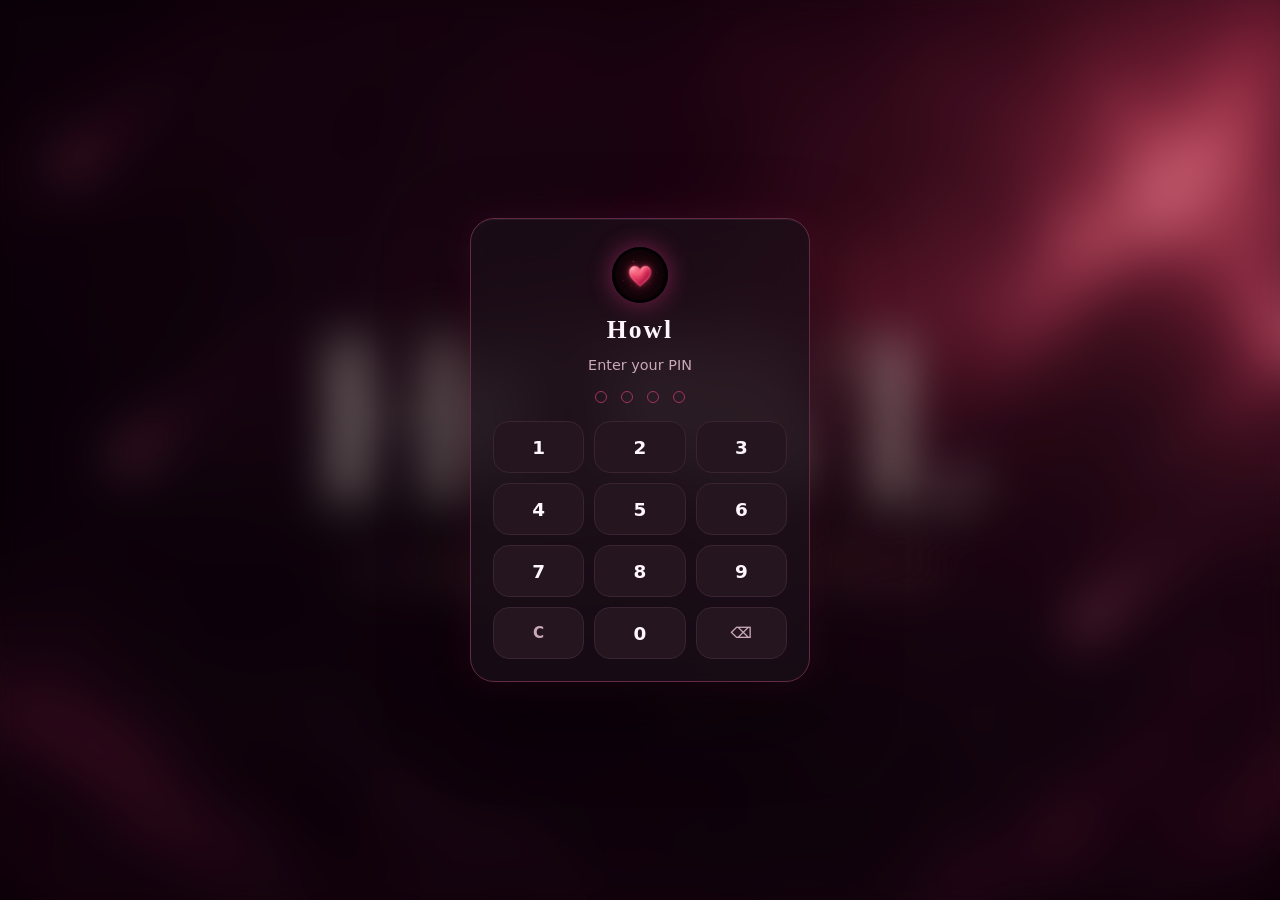
<file: index.html>
<!DOCTYPE html>
<html lang="en" data-theme="night">
<head>
  <meta charset="UTF-8" />
  <meta name="viewport" content="width=device-width, initial-scale=1, viewport-fit=cover" />
  <meta name="theme-color" content="#120910" />
  <meta name="apple-mobile-web-app-capable" content="yes" />
  <meta name="apple-mobile-web-app-title" content="Howl" />
  <meta name="apple-mobile-web-app-status-bar-style" content="black-translucent" />
  <meta name="description" content="Howl — a companion who lives on this device. Night sky, a private chat, no account." />
  <title>Howl</title>
  <link rel="canonical" href="https://r2dapps.github.io/howl/" />
  <meta property="og:type" content="website" />
  <meta property="og:site_name" content="Howl" />
  <meta property="og:locale" content="en_US" />
  <meta property="og:title" content="Howl" />
  <meta property="og:description" content="A companion who lives on this device. Night sky, a private chat, no account." />
  <meta property="og:url" content="https://r2dapps.github.io/howl/" />
  <meta property="og:image" content="https://r2dapps.github.io/howl/docs/assets/howl-og.jpg" />
  <meta property="og:image:secure_url" content="https://r2dapps.github.io/howl/docs/assets/howl-og.jpg" />
  <meta property="og:image:type" content="image/jpeg" />
  <meta property="og:image:width" content="1200" />
  <meta property="og:image:height" content="630" />
  <meta property="og:image:alt" content="Howl — a companion on this device, night sky with a rose heart" />
  <meta name="twitter:card" content="summary_large_image" />
  <meta name="twitter:title" content="Howl" />
  <meta name="twitter:description" content="A companion who lives on this device. Night sky, a private chat, no account." />
  <meta name="twitter:image" content="https://r2dapps.github.io/howl/docs/assets/howl-og.jpg" />
  <meta name="twitter:image:alt" content="Howl — a companion on this device" />
  <link rel="image_src" href="https://r2dapps.github.io/howl/docs/assets/howl-og.jpg" />
  <link rel="preload" href="./docs/assets/howl-banner.png" as="image" />
  <link rel="preload" href="./docs/assets/howl-mark_Logo.png" as="image" />
  <link rel="manifest" href="./manifest.webmanifest" />
  <link rel="icon" type="image/png" sizes="192x192" href="./icons/icon-192.png" />
  <link rel="apple-touch-icon" href="./icons/apple-touch.png" />
  <link rel="stylesheet" href="./css/app.css?v=19" />
  <script src="./coi-serviceworker.js"></script>
</head>
<body>
  <canvas id="sky" class="sky" aria-hidden="true"></canvas>
  <div id="splash" class="splash">
    <img class="splash-sky" src="./docs/assets/howl-banner.png" alt="" />
  </div>
  <div id="lock-screen" class="lock" hidden>
    <img class="lock-sky" src="./docs/assets/howl-banner.png" alt="" />
    <div class="lock-card">
      <img class="lock-mark" src="./docs/assets/howl-mark_Logo.png" alt="" />
      <h1>Howl</h1>
      <p class="lock-lede">Enter your PIN</p>
      <div class="pin-dots" id="lock-dots" aria-hidden="true">
        <i></i><i></i><i></i><i></i>
      </div>
      <p id="lock-note" class="lock-note" hidden>Wrong PIN. Try again.</p>
      <div class="pin-pad" id="lock-pad">
        <button type="button" data-k="1">1</button>
        <button type="button" data-k="2">2</button>
        <button type="button" data-k="3">3</button>
        <button type="button" data-k="4">4</button>
        <button type="button" data-k="5">5</button>
        <button type="button" data-k="6">6</button>
        <button type="button" data-k="7">7</button>
        <button type="button" data-k="8">8</button>
        <button type="button" data-k="9">9</button>
        <button type="button" data-k="clear" class="ghost">C</button>
        <button type="button" data-k="0">0</button>
        <button type="button" data-k="del" class="ghost" aria-label="Delete">⌫</button>
      </div>
    </div>
  </div>
  <noscript><style>.splash,.lock{display:none}</style></noscript>
  <svg xmlns="http://www.w3.org/2000/svg" style="display:none">
    <symbol id="i-heart" viewBox="0 0 24 24"><path fill="currentColor" d="M12 21s-6.7-4.35-9.33-8.2C.7 9.7 1.4 6 4.4 4.7 6.2 3.9 8.3 4.5 12 8c3.7-3.5 5.8-4.1 7.6-3.3 3 1.3 3.7 5 1.73 8.1C18.7 16.65 12 21 12 21z"/></symbol>
    <symbol id="i-moon" viewBox="0 0 24 24"><path fill="currentColor" d="M21 14.5A9 9 0 1 1 9.5 3a7 7 0 1 0 11.5 11.5z"/></symbol>
    <symbol id="i-star" viewBox="0 0 24 24"><path fill="currentColor" d="M12 2.6 14.7 9H21l-5.2 3.8L17.6 19 12 15.4 6.4 19l1.8-6.2L3 9h6.3z"/></symbol>
    <symbol id="i-spark" viewBox="0 0 24 24"><path fill="currentColor" d="M12 2l1.5 6.3L20 10l-6.5 1.7L12 18l-1.5-6.3L4 10l6.5-1.7z"/></symbol>
    <symbol id="i-flower" viewBox="0 0 24 24"><path fill="currentColor" d="M12 10a2 2 0 1 0 .01 0zM12 4c1.5 2 1.5 4 0 6-1.5-2-1.5-4 0-6zm6 2c0 2.4-1.6 4-4 4 2-1.5 4-1.5 4-4zM6 6c0 2.5 1.6 4 4 4-2-1.5-4-1.5-4-4zm8 8c2.4 0 4 1.6 4 4-2.5 0-4-1.6-4-4zm-4 0c-2.4 0-4 1.6-4 4 2.5 0 4-1.6 4-4z"/></symbol>
    <symbol id="i-flame" viewBox="0 0 24 24"><path fill="currentColor" d="M12 2s4 4 4 8a4 4 0 0 1-8 0c0-2 1.2-4.2 2.4-5.6C9 7 10 9 12 9c0-2.5 0-5 0-7z"/></symbol>
    <symbol id="i-music" viewBox="0 0 24 24"><path fill="currentColor" d="M9 18V6l10-2v12h-2a3 3 0 1 0 0 2V8l-6 1v9H9a3 3 0 1 0 0 2z"/></symbol>
    <symbol id="i-cloud" viewBox="0 0 24 24"><path fill="currentColor" d="M7 19a5 5 0 0 1-.4-10 7 7 0 0 1 13.6 2A4.5 4.5 0 0 1 19 19H7z"/></symbol>
    <symbol id="i-leaf" viewBox="0 0 24 24"><path fill="currentColor" d="M5 19c8-1 14-8 14-16-8 0-15 6-16 14 3-2 6-3 8-3-3 2-5 4-6 5z"/></symbol>
    <symbol id="i-sun" viewBox="0 0 24 24"><path fill="currentColor" d="M11 1h2v4h-2zM11 19h2v4h-2zM1 11h4v2H1zm18 0h4v2h-4zM4.2 3.8 7 6.6 5.6 8 2.8 5.2zm12.2 12.2 2.8 2.8-1.4 1.4-2.8-2.8zM18.2 3.8 21.2 6.8 19.8 8.2 16.8 5.2zM5.6 16.2 8.4 19 7 20.4 4.2 17.6zM12 8a4 4 0 1 1 0 8 4 4 0 0 1 0-8z"/></symbol>
    <symbol id="i-book" viewBox="0 0 24 24"><path fill="currentColor" d="M5 3h11a3 3 0 0 1 3 3v14H8a3 3 0 0 0-3 3V3zm2 2v13.2A4.8 4.8 0 0 1 8 18h9V6a1 1 0 0 0-1-1H7z"/></symbol>
    <symbol id="i-crown" viewBox="0 0 24 24"><path fill="currentColor" d="M3 18h18l-1.5-9L15 13 12 6 9 13 4.5 9z"/></symbol>
    <symbol id="i-chat" viewBox="0 0 24 24"><path fill="currentColor" d="M4 4h16a2 2 0 0 1 2 2v9a2 2 0 0 1-2 2H9l-5 4V6a2 2 0 0 1 2-2z"/></symbol>
    <symbol id="i-user" viewBox="0 0 24 24"><path fill="currentColor" d="M12 12a4.5 4.5 0 1 0-4.5-4.5A4.5 4.5 0 0 0 12 12zm0 2c-4.4 0-8 2.2-8 5v2h16v-2c0-2.8-3.6-5-8-5z"/></symbol>
    <symbol id="i-plus" viewBox="0 0 24 24"><path fill="currentColor" d="M11 5h2v6h6v2h-6v6h-2v-6H5v-2h6z"/></symbol>
    <symbol id="i-clock" viewBox="0 0 24 24"><path fill="currentColor" d="M12 2a10 10 0 1 0 .01 20.01A10 10 0 0 0 12 2zm1 10.6 3.2 1.9-.8 1.4L11 13V7h2z"/></symbol>
    <symbol id="i-send" viewBox="0 0 24 24"><path fill="currentColor" d="M3.4 20.6 21 12 3.4 3.4 3 10l11 2-11 2z"/></symbol>
  </svg>

  <div class="app">
    <nav class="rail" aria-label="App">
      <button class="brand-mark" type="button" data-live data-open="profile-sheet" title="Howl" aria-label="Profile">
        <img src="./docs/assets/howl-mark_Logo.png" alt="" />
      </button>
      <button class="ico on" type="button" data-open="history-sheet" title="Chats" aria-label="Chats"><svg><use href="#i-chat"/></svg></button>
      <button class="ico" type="button" id="new-chat" title="New" aria-label="New"><svg><use href="#i-plus"/></svg></button>
      <div class="rail-spacer"></div>
      <button class="ico" type="button" data-open="profile-sheet" title="You" aria-label="Profile"><svg><use href="#i-user"/></svg></button>
    </nav>

    <main class="stage">
      <header class="top">
        <div class="who">
          <div class="avatar" id="header-av" data-live>
            <svg class="av-ico"><use href="#i-heart"></use></svg>
          </div>
          <div class="who-text">
            <h1 id="char-name">Nami</h1>
            <p id="char-status" class="presence">offline</p>
          </div>
        </div>
        <div class="top-actions">
          <button class="ico" type="button" data-open="history-sheet" aria-label="Chats">
            <svg><use href="#i-clock"></use></svg>
          </button>
          <button class="ico" type="button" data-open="profile-sheet" aria-label="Profile">
            <svg><use href="#i-user"/></svg>
          </button>
        </div>
      </header>

      <div class="chat">
        <div id="thread" class="thread"></div>
        <div id="typing" class="typing hidden" aria-live="polite">
          <span class="dots"><span></span><span></span><span></span></span>
        </div>
      </div>

      <div class="composer-wrap">
        <div id="preview" class="preview hidden">
          <div class="label">How it will look</div>
          <div class="md"></div>
        </div>
        <div class="composer">
          <textarea id="input" rows="1" placeholder="Message Nami"></textarea>
          <button class="send" type="button" id="send" aria-label="Send">
            <svg><use href="#i-send"/></svg>
          </button>
        </div>
      </div>

      <nav class="dock" aria-label="Phone">
        <button class="ico on" type="button" data-open="history-sheet" aria-label="Chats"><svg><use href="#i-chat"/></svg></button>
        <button class="ico" type="button" id="dock-new" aria-label="New"><svg><use href="#i-plus"/></svg></button>
        <button class="ico" type="button" data-open="profile-sheet" aria-label="Profile"><svg><use href="#i-user"/></svg></button>
      </nav>
    </main>
  </div>

  <div class="start" id="start-card">
    <div class="start-card">
      <div class="avatar lg" id="start-av" data-live>
        <svg class="av-ico"><use href="#i-heart"></use></svg>
      </div>
      <h1>Howl</h1>
      <p>A companion on this phone. Chrome or Edge. First start can take a minute.</p>
      <div class="field"><label>You</label><input id="start-user" maxlength="80" placeholder="Your name" /></div>
      <div class="field">
        <label>Who</label>
        <div class="persona-pick"></div>
      </div>
      <div class="field"><label>Name</label><input id="start-name" maxlength="80" placeholder="Nami" /></div>
      <div class="field">
        <label>Icon</label>
        <div class="icon-pick" data-grid="start"></div>
      </div>
      <div class="agree">
        <p class="agree-title">18+ and license</p>
        <div class="agree-box">
          <p>Howl is a fictional companion that runs on this device. Chat stays in this browser. The person who shared this app does not read your messages and is not responsible for what you say or do here.</p>
          <p>You must be 18 or older. Do not involve anyone under 18. Romance between adults is allowed. Explicit sexual services, non-consent, coercion, and exploitation are not.</p>
          <p>This is not a real person, not therapy, and not a crisis service. You use it at your own risk.</p>
          <p>The companion uses Llama 3.2. By continuing you accept <a href="https://www.llama.com/llama3_2/license/" target="_blank" rel="noopener">Meta’s Llama 3.2 Community License</a> and <a href="https://www.llama.com/llama3_2/use-policy/" target="_blank" rel="noopener">Acceptable Use Policy</a>.</p>
        </div>
        <button type="button" class="toggle" id="agree-age" role="switch" aria-checked="false">
          <span class="toggle-track" aria-hidden="true"><span class="toggle-knob"></span></span>
          <span>I confirm I am 18 or older.</span>
        </button>
        <button type="button" class="toggle" id="agree-license" role="switch" aria-checked="false">
          <span class="toggle-track" aria-hidden="true"><span class="toggle-knob"></span></span>
          <span>I accept the terms and the Llama 3.2 license. I am responsible for how I use this.</span>
        </button>
        <div id="agree-note" class="note">Turn both on to start.</div>
      </div>
      <div class="bar"><i id="start-bar"></i></div>
      <span class="pct" id="start-pct"></span>
      <button class="btn rose" type="button" id="start-go" disabled>Begin</button>
    </div>
  </div>

  <div class="sheet" id="history-sheet">
    <div class="card">
      <h2>Chats</h2>
      <p class="lede">Open an old chat or start another. New no longer erases the last one.</p>
      <div id="chat-history" class="hist-list"></div>
      <div class="row">
        <button class="btn ghost" type="button" data-close="history-sheet">Close</button>
        <button class="btn rose" type="button" id="hist-new">New chat</button>
      </div>
    </div>
  </div>

  <div class="sheet" id="profile-sheet">
    <div class="card profile">
      <div class="profile-hero" aria-hidden="true">
        <img src="./docs/assets/howl-mark_Logo.png" alt="" />
      </div>
      <div class="profile-body">
      <h2>Profile</h2>

      <div class="pwa-banner" id="pwa-banner">
        <div class="pwa-copy">
          <b>Keep them on this phone</b>
          <span id="pwa-status">Add Howl to your home screen. The app updates itself. After the first wake, they work offline.</span>
        </div>
        <button class="btn rose" type="button" id="pwa-install">Add to phone</button>
      </div>

      <details open>
        <summary>You</summary>
        <div class="field"><label>Name</label><input id="user-name" maxlength="80" /></div>
        <div class="field"><label>Nickname</label><input id="user-nick" maxlength="80" placeholder="Optional" /></div>
        <div class="field">
          <label>Your gender</label>
          <select id="user-gender"></select>
        </div>
        <div class="field" id="user-gender-custom-wrap" hidden>
          <label>Custom gender</label>
          <input id="user-gender-custom" maxlength="40" placeholder="Short label" />
        </div>
        <div class="field">
          <label>Pronouns</label>
          <input id="user-pronouns" maxlength="40" placeholder="e.g. she/her" />
        </div>
      </details>

      <details>
        <summary>Companion</summary>
        <div class="persona-pick"></div>
        <div class="field"><label>Name</label><input id="edit-name" maxlength="80" /></div>
        <div class="field">
          <label>They are</label>
          <select id="edit-relation"></select>
        </div>
        <div class="field">
          <label>Their gender</label>
          <select id="edit-gender"></select>
        </div>
        <div class="field" id="edit-gender-custom-wrap" hidden>
          <label>Custom gender</label>
          <input id="edit-gender-custom" maxlength="40" placeholder="Short label" />
        </div>
        <div class="field">
          <label>Their pronouns</label>
          <input id="edit-pronouns" maxlength="40" placeholder="e.g. she/her" />
        </div>
        <div class="field">
          <label>Icon</label>
          <div class="icon-pick" data-grid="profile"></div>
        </div>
        <div class="field"><label>How they talk</label><textarea id="edit-system"></textarea></div>
        <div class="field"><label>First words (optional)</label><textarea id="edit-greeting" placeholder="Leave empty — they speak first"></textarea></div>
        <button class="btn rose" type="button" id="save-companion">Save</button>
      </details>

      <details>
        <summary>Look</summary>
        <div id="theme-pick" class="theme-pick"></div>
      </details>

      <details id="card-pin">
        <summary>PIN lock</summary>
        <p class="lede">A 4-digit lock for this phone. Default is 0000. This stays in the browser — it is not a password for the internet.</p>
        <div class="field"><label>Current PIN</label><input id="pin-current" inputmode="numeric" maxlength="4" autocomplete="off" placeholder="0000" /></div>
        <div class="field"><label>New PIN</label><input id="pin-new" inputmode="numeric" maxlength="4" autocomplete="off" placeholder="4 digits" /></div>
        <div class="field"><label>Confirm new PIN</label><input id="pin-confirm" inputmode="numeric" maxlength="4" autocomplete="off" placeholder="4 digits" /></div>
        <div id="pin-note" class="note"></div>
        <button class="btn rose" type="button" id="pin-save">Save PIN</button>
      </details>

      <details id="card-wake">
        <summary>On this device</summary>
        <div class="wake">
          <img class="howl-spin" id="wake-heart" src="./docs/assets/howl-mark_Logo.png" alt="" />
          <p id="wake-status" class="lede"></p>
          <p class="lede">One small companion runs on this phone. First start can take a minute. Keep this tab open. Refreshing unloads them; they wake again from cache.</p>
          <div class="bar"><i id="wake-bar"></i></div>
          <span class="pct" id="wake-pct"></span>
          <div id="gpu-note" class="note"></div>
          <button class="btn rose" type="button" id="wake-btn">Start</button>
        </div>
      </details>

      <details>
        <summary>How to use</summary>
        <div class="manual">
          <h3>Start</h3>
          <p>Open this page in Chrome or Edge. On iPhone, a newer Safari can work. Do not open the file from Downloads — use the link or the starter on a computer.</p>
          <p>Pick who they are, type your name, tap Begin. The first start can take a minute. Stay on this page. After that, this phone remembers them.</p>
          <h3>Chat</h3>
          <p>Talk like you would text someone. Short is fine. They answer as your girlfriend, boyfriend, wife, husband, or friend — whoever you picked.</p>
          <p>The heart glows when they are online. Refreshing the page puts them to sleep — the browser drops WebGPU. Howl will wake them again automatically. Keep the tab open if you want them to stay online. The chat icon opens past chats. New starts a fresh one without erasing the last.</p>
          <h3>Home screen</h3>
          <p>Profile → Keep them on this phone. Chrome or Edge can add Howl like an app. It updates itself. After the first wake, they work offline. You do not uninstall to get a new version.</p>
          <h3>Change them</h3>
          <p>Profile → Companion. Tap a card, or edit the name and how they talk, then Save.</p>
        </div>
      </details>

      <details>
        <summary>Limits</summary>
        <div class="manual">
          <p>This is a small on-phone companion. It is not a genius, not a search engine, and not a therapist.</p>
          <ul>
            <li>It can forget older parts of a long chat.</li>
            <li>It can mix up details or repeat itself.</li>
            <li>It needs WebGPU. Old phones and some browsers will not run it.</li>
            <li>Refresh or closing the tab unloads the model. Chats stay; they just need a few seconds to wake again.</li>
            <li>First load uses storage on this device. A weak phone may get warm or slow.</li>
            <li>No pictures. No voice. No cloud account. If you clear site data, they are gone.</li>
            <li>Your name, gender, pronouns, and chats stay in this browser. They are never sent to a server.</li>
          </ul>
        </div>
      </details>

      <details>
        <summary>Terms</summary>
        <div class="manual">
          <p>By using Howl you agree to this. You must accept it on first start (18+ and Llama 3.2 license). The person who shared this app is not responsible for your use.</p>
          <ul>
            <li>You are 18 or older. Do not involve anyone under 18, in story or in real life.</li>
            <li>This is a fictional companion for private chat. Romance and affection between adults is allowed. Explicit sexual services, non-consent, coercion, and exploitation are not.</li>
            <li>This is not a real person, not medical or legal advice, and not a crisis service. If you need help, talk to a real person or local support.</li>
            <li>Chat stays on this device. We do not run a server that reads your messages.</li>
            <li>The companion uses Llama 3.2 under Meta’s Llama 3.2 Community License and Acceptable Use Policy.</li>
            <li>You are responsible for how you use this on your phone. If you share the link, share these terms too.</li>
          </ul>
          <p>Erase this device removes chats, names, and looks from this browser only.</p>
        </div>
        <div class="row left">
          <button class="btn ghost" type="button" id="wipe-all">Erase this device</button>
        </div>
      </details>

      <div class="row">
        <button class="btn ghost" type="button" data-close="profile-sheet">Close</button>
      </div>
      </div>
    </div>
  </div>

  <script>
    // Private testing: host weights separately from this page, then set:
    // window.LIORA_MODEL_BASE = "https://your-host.example/models/";
  </script>
  <script type="application/ld+json">
  {
    "@context": "https://schema.org",
    "@type": "WebApplication",
    "name": "Howl",
    "url": "https://r2dapps.github.io/howl/",
    "description": "A companion who lives on this device. Night sky, a private chat, no account.",
    "applicationCategory": "EntertainmentApplication",
    "operatingSystem": "Any",
    "image": "https://r2dapps.github.io/howl/docs/assets/howl-og.jpg",
    "screenshot": "https://r2dapps.github.io/howl/docs/assets/howl-banner.png",
    "offers": { "@type": "Offer", "price": "0", "priceCurrency": "USD" }
  }
  </script>
  <script type="module" src="./js/app.js?v=18"></script>
</body>
</html>
</file>
<file: css/app.css>
:root, [data-theme="night"] {
  --bg: #120910;
  --bg-2: #1a1018;
  --panel: #24151f;
  --line: #3a2433;
  --ink: #fff6fb;
  --mute: #c9a8bb;
  --rose: #f43f8e;
  --rose-2: #ff7ab8;
  --rose-deep: #c81e6a;
  --you: #6b2a52;
  --them: #3f2a38;
  --glow: rgba(244, 63, 142, 0.45);
  --safe-b: env(safe-area-inset-bottom, 0px);
  --safe-t: env(safe-area-inset-top, 0px);
  --rail: 56px;
  --dock: 48px;
  --header: 46px;
}
[data-theme="wine"] {
  --bg: #14080c; --bg-2: #1c0c12; --panel: #2a1218; --line: #4a2030;
  --ink: #fff5f7; --mute: #d4a3b0; --rose: #e11d48; --rose-2: #fb7185;
  --rose-deep: #9f1239; --you: #7a2038; --them: #3a1822;
  --glow: rgba(225, 29, 72, 0.45);
}
[data-theme="dusk"] {
  --bg: #16100e; --bg-2: #1e1612; --panel: #2a1e18; --line: #4a342c;
  --ink: #fff7ed; --mute: #d4b8a8; --rose: #fb7185; --rose-2: #fdba74;
  --rose-deep: #c2410c; --you: #5a3a2c; --them: #3a2a22;
  --glow: rgba(251, 113, 133, 0.4);
}
[data-theme="ink"] {
  --bg: #0b1020; --bg-2: #12182c; --panel: #1a2240; --line: #2a3560;
  --ink: #eef2ff; --mute: #a5b4d4; --rose: #818cf8; --rose-2: #c4b5fd;
  --rose-deep: #4f46e5; --you: #2a3a70; --them: #1e2848;
  --glow: rgba(129, 140, 248, 0.4);
}
[data-theme="bloom"] {
  --bg: #1a1016; --bg-2: #24141e; --panel: #301c28; --line: #4a3040;
  --ink: #fff1f7; --mute: #d4a8c0; --rose: #f472b6; --rose-2: #f9a8d4;
  --rose-deep: #db2777; --you: #5a3048; --them: #3a2432;
  --glow: rgba(244, 114, 182, 0.45);
}
[data-theme="ember"] {
  --bg: #140e0a; --bg-2: #1c1410; --panel: #2a1c14; --line: #4a3020;
  --ink: #fff7ed; --mute: #d4b49a; --rose: #fb923c; --rose-2: #fdba74;
  --rose-deep: #c2410c; --you: #5a3824; --them: #3a2a1c;
  --glow: rgba(251, 146, 60, 0.4);
}

* { box-sizing: border-box; margin: 0; padding: 0; }

html, body {
  height: 100%;
  background: var(--bg);
  color: var(--ink);
  font-family: "Segoe UI", system-ui, -apple-system, sans-serif;
  overflow: hidden;
}

.sky {
  position: fixed;
  inset: 0;
  z-index: 0;
  pointer-events: none;
}

.splash {
  position: fixed;
  inset: 0;
  z-index: 80;
  display: block;
  background: #120910;
  transition: opacity 0.45s ease, visibility 0.45s ease;
}
.splash.gone {
  opacity: 0;
  visibility: hidden;
  pointer-events: none;
}
.splash-sky {
  position: absolute;
  inset: 0;
  width: 100%;
  height: 100%;
  object-fit: cover;
}
.splash::after {
  content: "";
  position: absolute;
  inset: 0;
  background: radial-gradient(ellipse at 50% 46%, transparent 18%, rgba(18, 9, 16, 0.35) 62%, rgba(18, 9, 16, 0.55) 100%);
  pointer-events: none;
}


.lock {
  position: fixed;
  inset: 0;
  z-index: 70;
  display: grid;
  place-items: center;
  padding: 20px;
  background: #120910;
  overflow: hidden;
}
.lock[hidden] { display: none !important; }
.lock-sky {
  position: absolute;
  inset: -28px;
  width: calc(100% + 56px);
  height: calc(100% + 56px);
  object-fit: cover;
  opacity: 0.95;
  filter: blur(22px) saturate(1.18) brightness(0.88);
  transform: scale(1.08);
  will-change: filter, transform;
}
.lock::before {
  content: "";
  position: absolute;
  inset: 0;
  z-index: 0;
  background:
    radial-gradient(ellipse at 50% 28%, rgba(244, 63, 142, 0.18), transparent 52%),
    linear-gradient(180deg, rgba(18, 9, 16, 0.28), rgba(18, 9, 16, 0.72) 58%, rgba(18, 9, 16, 0.88) 100%);
  pointer-events: none;
}
.lock::after {
  content: "";
  position: absolute;
  inset: 0;
  z-index: 0;
  backdrop-filter: blur(10px) saturate(1.1);
  -webkit-backdrop-filter: blur(10px) saturate(1.1);
  pointer-events: none;
}
.lock-card {
  position: relative;
  z-index: 1;
  width: min(340px, 100%);
  display: flex;
  flex-direction: column;
  align-items: center;
  gap: 12px;
  padding: 28px 22px 22px;
  border-radius: 24px;
  border: 1px solid color-mix(in srgb, var(--rose) 22%, var(--line));
  background: color-mix(in srgb, var(--bg-2) 72%, transparent);
  backdrop-filter: blur(28px) saturate(1.2);
  -webkit-backdrop-filter: blur(28px) saturate(1.2);
  box-shadow:
    0 30px 80px rgba(0, 0, 0, 0.5),
    0 0 40px rgba(244, 63, 142, 0.12),
    inset 0 1px 0 rgba(255, 246, 251, 0.06);
  text-align: center;
}
.lock-mark {
  width: 56px;
  height: 56px;
  border-radius: 50%;
  object-fit: cover;
  box-shadow: 0 0 24px var(--glow);
  animation: heartpulse 1.6s ease-in-out infinite;
}
.lock-card h1 {
  font-family: Georgia, Palatino, serif;
  font-size: 1.6rem;
  letter-spacing: 0.08em;
}
.lock-lede {
  color: var(--mute);
  font-size: 0.9rem;
}
.pin-dots {
  display: flex;
  gap: 14px;
  margin: 6px 0 2px;
}
.pin-dots i {
  width: 12px;
  height: 12px;
  border-radius: 50%;
  border: 1.5px solid color-mix(in srgb, var(--rose) 55%, var(--line));
  background: transparent;
  transition: background 0.12s ease, box-shadow 0.12s ease, transform 0.12s ease;
}
.pin-dots i.on {
  background: var(--rose);
  box-shadow: 0 0 12px var(--glow);
  transform: scale(1.08);
}
.lock-note {
  min-height: 1.1em;
  color: #ffb4d4;
  font-size: 0.82rem;
}
.lock-note[hidden] { display: none !important; }
.pin-pad {
  display: grid;
  grid-template-columns: repeat(3, 1fr);
  gap: 10px;
  width: 100%;
  margin-top: 4px;
}
.pin-pad button {
  height: 52px;
  border: 1px solid var(--line);
  border-radius: 16px;
  background: var(--panel);
  color: var(--ink);
  font-size: 1.15rem;
  font-weight: 600;
  cursor: pointer;
  transition: background 0.12s ease, border-color 0.12s ease, transform 0.08s ease;
}
.pin-pad button:hover {
  border-color: var(--rose);
  background: color-mix(in srgb, var(--rose) 14%, var(--panel));
}
.pin-pad button:active { transform: scale(0.96); }
.pin-pad button.ghost {
  color: var(--mute);
  font-size: 0.95rem;
}
.lock.shake .lock-card {
  animation: lockshake 0.38s ease;
}
@keyframes lockshake {
  0%, 100% { transform: translateX(0); }
  25% { transform: translateX(-8px); }
  50% { transform: translateX(8px); }
  75% { transform: translateX(-5px); }
}

button, textarea, input { font: inherit; color: inherit; }

.app {
  position: relative;
  z-index: 1;
  height: 100dvh;
  display: grid;
  grid-template-columns: var(--rail) 1fr;
  background:
    radial-gradient(1200px 600px at 80% -10%, rgba(244, 63, 142, 0.14), transparent 55%),
    radial-gradient(800px 500px at 0% 100%, rgba(120, 30, 70, 0.18), transparent 50%);
}

/* Left icon rail (desktop) */
.rail {
  display: flex;
  flex-direction: column;
  align-items: center;
  gap: 4px;
  padding: calc(8px + var(--safe-t)) 6px 10px;
  border-right: 1px solid var(--line);
  background: color-mix(in srgb, var(--bg) 78%, transparent);
  backdrop-filter: blur(16px);
}

.brand-mark {
  width: 36px;
  height: 36px;
  border-radius: 12px;
  border: none;
  background: #120910;
  color: #8a7380;
  box-shadow: none;
  display: grid;
  place-items: center;
  margin-bottom: 4px;
  cursor: pointer;
  transition: 0.2s ease;
  overflow: hidden;
  padding: 0;
}
.brand-mark img { width: 100%; height: 100%; object-fit: cover; display: block; }
.brand-mark svg { width: 18px; height: 18px; }
.brand-mark.live {
  background: #120910;
  box-shadow: 0 0 18px var(--glow);
  animation: liveorbit 4.8s ease-in-out infinite;
}

.ico {
  width: 36px;
  height: 36px;
  border: none;
  border-radius: 11px;
  background: transparent;
  color: var(--mute);
  display: grid;
  place-items: center;
  cursor: pointer;
  transition: 0.18s ease;
}
.ico svg { width: 18px; height: 18px; }
.ico:hover, .ico.on { background: var(--panel); color: var(--ink); }
.ico.on { color: var(--rose-2); box-shadow: inset 0 0 0 1px rgba(244, 63, 142, 0.35); }
.ico:disabled { opacity: 0.4; cursor: not-allowed; }

.rail-spacer { flex: 1; }

.stage {
  min-width: 0;
  min-height: 0;
  display: grid;
  grid-template-columns: minmax(0, 1fr);
  grid-template-rows: auto minmax(0, 1fr) auto;
  grid-template-areas:
    "top"
    "chat"
    "composer";
  height: 100dvh;
}
.top { grid-area: top; }
.chat { grid-area: chat; }
.composer-wrap { grid-area: composer; }
.dock { grid-area: dock; }

.chat {
  min-width: 0;
  min-height: 0;
  display: flex;
  flex-direction: column;
  overflow: hidden;
}

.top {
  display: flex;
  align-items: center;
  justify-content: space-between;
  gap: 8px;
  padding: calc(4px + var(--safe-t)) 10px 4px;
  border-bottom: 1px solid var(--line);
  background: color-mix(in srgb, var(--bg) 72%, transparent);
  backdrop-filter: blur(18px);
  min-height: var(--header);
}

.who {
  display: flex;
  align-items: center;
  gap: 12px;
  min-width: 0;
}

.avatar {
  width: 32px;
  height: 32px;
  border-radius: 50%;
  background: var(--panel);
  border: 1.5px solid #5b4a55;
  color: #8a7380;
  display: grid;
  place-items: center;
  position: relative;
  flex-shrink: 0;
}
.avatar .av-ico { width: 16px; height: 16px; display: block; }
.avatar.lg { width: 56px; height: 56px; }
.avatar.lg .av-ico { width: 26px; height: 26px; }
.avatar.live {
  border-color: var(--rose);
  color: var(--rose-2);
  animation: liveorbit 4.8s ease-in-out infinite;
}

.who-text { min-width: 0; }
.who-text h1 {
  font-family: Georgia, "Palatino Linotype", Palatino, serif;
  font-size: 1rem;
  font-weight: 600;
  letter-spacing: 0.01em;
  white-space: nowrap;
  overflow: hidden;
  text-overflow: ellipsis;
}
.presence {
  font-size: 0.72rem;
  color: var(--mute);
  margin-top: 1px;
  letter-spacing: 0.02em;
}
.presence.live { color: var(--rose-2); }

.top-actions { display: flex; gap: 4px; flex-shrink: 0; }

.thread {
  flex: 1;
  min-height: 0;
  overflow-y: auto;
  padding: 16px clamp(12px, 4vw, 24px) 8px;
  display: flex;
  flex-direction: column;
  gap: 10px;
  scroll-behavior: smooth;
  width: 100%;
  max-width: 36rem;
  margin: 0 auto;
  scrollbar-width: thin;
  scrollbar-color: color-mix(in srgb, var(--rose) 40%, transparent) transparent;
}
.thread::-webkit-scrollbar { width: 8px; }
.thread::-webkit-scrollbar-track { background: transparent; }
.thread::-webkit-scrollbar-thumb {
  background: color-mix(in srgb, var(--rose) 38%, #3a2433);
  border-radius: 8px;
}
.thread::before {
  content: "";
  flex: 1 1 auto;
}

.msg {
  display: flex;
  gap: 8px;
  max-width: min(85%, 26rem);
  align-self: flex-start;
  align-items: flex-end;
  animation: rise 0.28s ease;
}
.msg.you { flex-direction: row-reverse; align-self: flex-end; }
.msg .col {
  display: flex;
  flex-direction: column;
  align-items: flex-start;
  min-width: 0;
  max-width: 100%;
}
.msg.you .col { align-items: flex-end; }
.msg .av {
  width: 28px; height: 28px; border-radius: 50%;
  background: var(--panel); border: 1px solid var(--line);
  color: var(--rose-2);
  display: grid; place-items: center; flex-shrink: 0;
}
.msg .av svg { width: 14px; height: 14px; display: block; }

.bubble {
  display: inline-block;
  max-width: 100%;
  padding: 8px 13px;
  border-radius: 18px 18px 18px 5px;
  background: var(--them);
  border: 1px solid color-mix(in srgb, var(--rose) 28%, var(--line));
  box-shadow: 0 8px 22px rgba(0, 0, 0, 0.28);
  color: var(--ink);
}
.msg.you .bubble {
  border-radius: 18px 18px 5px 18px;
  background: linear-gradient(180deg, color-mix(in srgb, var(--rose) 42%, var(--you)), var(--you));
  border-color: color-mix(in srgb, var(--rose) 45%, var(--line));
}

.md {
  font-size: 0.95rem;
  line-height: 1.45;
  overflow-wrap: break-word;
}
.md p { margin: 0 0 0.55em; }
.md p:last-child { margin-bottom: 0; }
.md em {
  color: var(--rose-2);
  font-style: italic;
  font-weight: 500;
}
.md strong { color: #fff; font-weight: 650; }
.md code {
  font-family: ui-monospace, Consolas, monospace;
  font-size: 0.86em;
  background: rgba(255, 255, 255, 0.06);
  padding: 0.1em 0.4em;
  border-radius: 6px;
}
.md pre {
  background: rgba(0, 0, 0, 0.28);
  border-radius: 12px;
  padding: 10px 12px;
  overflow-x: auto;
  margin: 0.5em 0;
}
.md pre code { background: none; padding: 0; }
.md blockquote {
  margin: 0.4em 0;
  padding: 0.15em 0 0.15em 0.8em;
  border-left: 3px solid var(--rose);
  color: var(--mute);
}
.md ul, .md ol { padding-left: 1.2em; margin: 0.4em 0; }
.md li { margin: 0.15em 0; }
.md a { color: var(--rose-2); }

.meta {
  display: block;
  margin-top: 4px;
  padding: 0 4px;
  font-size: 0.68rem;
  color: var(--mute);
  opacity: 0.85;
  width: max-content;
  max-width: 100%;
}

.typing {
  flex-shrink: 0;
  width: 100%;
  max-width: 36rem;
  margin: 0 auto;
  display: flex;
  align-items: center;
  gap: 10px;
  color: var(--mute);
  font-size: 0.85rem;
  padding: 0 clamp(12px, 4vw, 24px) 8px;
}
.typing.hidden { display: none; }
.dots span {
  display: inline-block;
  width: 6px; height: 6px; margin-right: 3px;
  border-radius: 50%; background: var(--rose-2);
  animation: bounce 1s infinite;
}
.dots span:nth-child(2) { animation-delay: 0.15s; }
.dots span:nth-child(3) { animation-delay: 0.3s; }

.composer-wrap {
  padding: 8px clamp(12px, 4vw, 24px) calc(8px + var(--safe-b));
  border-top: 1px solid var(--line);
  background: color-mix(in srgb, var(--bg) 86%, transparent);
  backdrop-filter: blur(16px);
}

.preview {
  max-width: 720px;
  margin: 0 auto 8px;
  padding: 10px 14px;
  border-radius: 14px;
  background: rgba(244, 63, 142, 0.08);
  border: 1px dashed rgba(244, 63, 142, 0.35);
  color: var(--mute);
  font-size: 0.88rem;
}
.preview.hidden { display: none; }
.preview .label {
  font-size: 0.68rem;
  letter-spacing: 0.08em;
  text-transform: uppercase;
  color: var(--rose-2);
  margin-bottom: 4px;
}

.composer {
  width: 100%;
  max-width: 36rem;
  margin: 0 auto;
  display: flex;
  align-items: flex-end;
  gap: 8px;
  background: var(--panel);
  border: 1px solid var(--line);
  border-radius: 22px;
  padding: 8px 8px 8px 14px;
}
.composer:focus-within { border-color: var(--rose); box-shadow: 0 0 0 3px rgba(244, 63, 142, 0.15); }
.composer textarea {
  flex: 1;
  background: none;
  border: none;
  outline: none;
  resize: none;
  max-height: 140px;
  min-height: 28px;
  padding: 8px 0;
  line-height: 1.45;
}
.composer textarea::placeholder { color: #9a7388; }

.send {
  width: 36px; height: 36px;
  border: none; border-radius: 12px;
  background: linear-gradient(145deg, var(--rose), var(--rose-deep));
  color: white;
  display: grid; place-items: center;
  cursor: pointer;
  flex-shrink: 0;
}
.send:hover { filter: brightness(1.08); }
.send:disabled { opacity: 0.45; cursor: not-allowed; }
.send svg { width: 18px; height: 18px; }

.hint {
  max-width: 720px;
  margin: 6px auto 0;
  font-size: 0.72rem;
  color: #9a7388;
  text-align: center;
}

.dock {
  display: none;
}

.sheet {
  position: fixed;
  inset: 0;
  background: rgba(8, 4, 8, 0.72);
  backdrop-filter: blur(10px);
  display: none;
  align-items: center;
  justify-content: center;
  z-index: 40;
  padding: 16px 16px calc(16px + var(--safe-b));
}
.sheet.open { display: flex; }
.card {
  width: min(520px, 100%);
  max-height: min(88dvh, 760px);
  min-height: 0;
  overflow: auto;
  -webkit-overflow-scrolling: touch;
  overscroll-behavior: contain;
  background: var(--bg-2);
  border: 1px solid var(--line);
  border-radius: 22px;
  padding: 22px;
  display: flex;
  flex-direction: column;
  gap: 14px;
  box-shadow: 0 30px 80px rgba(0, 0, 0, 0.45);
}
.card h2 {
  font-family: Georgia, Palatino, serif;
  font-size: 1.35rem;
}
.card.profile {
  padding-top: 0;
  padding-bottom: 0;
  overflow: hidden;
  height: min(88dvh, 760px);
  max-height: min(88dvh, 760px);
}
.profile-hero {
  height: 132px;
  flex-shrink: 0;
  margin: 0 -22px 0;
  position: relative;
  background:
    linear-gradient(180deg, transparent 58%, var(--bg-2) 100%),
    url("../docs/assets/howl-banner.png") center 38% / cover no-repeat;
}
.profile-hero img {
  width: 46px;
  height: 46px;
  border-radius: 50%;
  object-fit: cover;
  position: absolute;
  left: max(14px, calc(50% - 10rem));
  top: 50%;
  transform: translateY(-50%);
  box-shadow: 0 0 20px var(--glow);
  border: 2px solid color-mix(in srgb, var(--rose) 42%, #120910);
}
.profile-body {
  flex: 1 1 auto;
  min-height: 0;
  overflow-x: hidden;
  overflow-y: auto;
  overscroll-behavior: contain;
  -webkit-overflow-scrolling: touch;
  display: flex;
  flex-direction: column;
  gap: 14px;
  padding: 10px 2px 18px 0;
  scrollbar-width: thin;
  scrollbar-color: color-mix(in srgb, var(--rose) 40%, var(--line)) transparent;
}
.profile-body > * {
  flex-shrink: 0;
}
.profile-body::-webkit-scrollbar { width: 8px; }
.profile-body::-webkit-scrollbar-track { background: transparent; }
.profile-body::-webkit-scrollbar-thumb {
  background: color-mix(in srgb, var(--rose) 38%, var(--line));
  border-radius: 99px;
}
.card.profile > h2,
.profile-body > h2 {
  margin-top: 4px;
  text-align: center;
}
.lede { color: var(--mute); font-size: 0.9rem; line-height: 1.45; }

.manual {
  display: flex;
  flex-direction: column;
  gap: 8px;
  padding-bottom: 4px;
}
.manual h3 {
  font-size: 0.8rem;
  font-weight: 650;
  color: var(--rose-2);
  margin-top: 4px;
}
.manual p,
.manual li {
  color: var(--mute);
  font-size: 0.86rem;
  line-height: 1.45;
}
.manual ul {
  padding-left: 1.15em;
  display: flex;
  flex-direction: column;
  gap: 6px;
}

.field { display: flex; flex-direction: column; gap: 6px; }
.field label { font-size: 0.8rem; color: var(--mute); }
.field input, .field textarea {
  background: var(--panel);
  border: 1px solid var(--line);
  border-radius: 12px;
  padding: 11px 12px;
  outline: none;
}
.field input:focus, .field textarea:focus { border-color: var(--rose); }
.field textarea { min-height: 88px; resize: vertical; }

.pwa-banner {
  display: flex;
  align-items: center;
  gap: 12px;
  padding: 14px;
  border-radius: 16px;
  border: 1px solid color-mix(in srgb, var(--rose) 35%, var(--line));
  background:
    radial-gradient(120% 80% at 100% 0%, color-mix(in srgb, var(--rose) 22%, transparent), transparent 55%),
    var(--panel);
}
.pwa-copy {
  min-width: 0;
  display: flex;
  flex-direction: column;
  gap: 4px;
}
.pwa-copy b {
  font-size: 0.92rem;
  font-weight: 650;
}
.pwa-copy span {
  font-size: 0.8rem;
  color: var(--mute);
  line-height: 1.4;
}
.pwa-banner .btn {
  flex-shrink: 0;
  white-space: nowrap;
}

.wake {
  background: var(--panel);
  border: 1px solid var(--line);
  border-radius: 16px;
  padding: 14px;
  display: flex;
  flex-direction: column;
  align-items: center;
  gap: 10px;
  text-align: center;
}
.howl-spin {
  width: 64px;
  height: 64px;
  object-fit: cover;
  border-radius: 50%;
  box-shadow: 0 0 24px var(--glow);
}
.howl-spin.pulse {
  animation: heartpulse 1.4s ease-in-out infinite;
}
@keyframes heartpulse {
  0%, 100% { transform: scale(1); filter: brightness(1); }
  50% { transform: scale(1.08); filter: brightness(1.18); }
}
.bar {
  height: 8px;
  background: #3a2433;
  border-radius: 99px;
  overflow: hidden;
}
.bar > i {
  display: block;
  height: 100%;
  width: 0;
  background: linear-gradient(90deg, var(--rose), var(--rose-2));
  transition: width 0.2s;
}
.wake .pct { font-size: 0.8rem; color: var(--mute); }

.row { display: flex; justify-content: flex-end; gap: 8px; margin-top: 4px; }
.btn {
  border: none;
  border-radius: 12px;
  padding: 10px 16px;
  cursor: pointer;
  font-weight: 600;
}
.btn.ghost { background: var(--panel); border: 1px solid var(--line); color: var(--ink); }
.btn.rose { background: var(--rose); color: white; }
.btn:disabled { opacity: 0.5; cursor: not-allowed; }

.note {
  display: none;
  padding: 10px 12px;
  border-radius: 12px;
  background: rgba(244, 63, 142, 0.1);
  color: #ffd0e6;
  font-size: 0.88rem;
}
.note.show { display: block; }

@keyframes rise {
  from { opacity: 0; transform: translateY(8px); }
  to { opacity: 1; transform: none; }
}
@keyframes bounce {
  0%, 80%, 100% { transform: translateY(0); opacity: 0.45; }
  40% { transform: translateY(-4px); opacity: 1; }
}
@keyframes liveorbit {
  0% {
    box-shadow: 8px -2px 18px var(--glow), 0 0 0 3px rgba(244, 63, 142, 0.16);
    filter: brightness(1);
  }
  35% {
    box-shadow: -2px 10px 18px var(--glow), 0 0 0 3px rgba(244, 63, 142, 0.22);
    filter: brightness(1.12);
  }
  70% {
    box-shadow: -10px -4px 16px var(--glow), 0 0 0 3px rgba(244, 63, 142, 0.18);
    filter: brightness(1.06);
  }
  100% {
    box-shadow: 8px -2px 18px var(--glow), 0 0 0 3px rgba(244, 63, 142, 0.16);
    filter: brightness(1);
  }
}

.start {
  position: fixed;
  inset: 0;
  z-index: 60;
  display: none;
  align-items: center;
  justify-content: center;
  padding: 20px;
  background:
    linear-gradient(180deg, rgba(18, 9, 16, 0.42), var(--bg) 78%),
    url("../docs/assets/howl-banner.png") center / cover no-repeat,
    var(--bg);
}
.start.open { display: flex; }
.start-card {
  width: min(420px, 100%);
  max-height: min(92dvh, 780px);
  overflow-y: auto;
  background: color-mix(in srgb, var(--bg-2) 88%, transparent);
  backdrop-filter: blur(18px);
  border: 1px solid var(--line);
  border-radius: 22px;
  padding: 22px 20px;
  display: flex;
  flex-direction: column;
  align-items: center;
  gap: 10px;
  text-align: center;
}
.start-card h1 {
  font-family: Georgia, Palatino, serif;
  font-size: 1.7rem;
}
.start-card > p { color: var(--mute); font-size: 0.9rem; line-height: 1.4; }
.start-card .field { width: 100%; text-align: left; }
.empty-hint {
  align-self: center;
  margin: auto 0;
  color: var(--mute);
  font-size: 0.9rem;
  text-align: center;
  opacity: 0.75;
}

.agree {
  width: 100%;
  text-align: left;
  display: flex;
  flex-direction: column;
  gap: 8px;
}
.agree-title {
  font-size: 0.8rem;
  font-weight: 650;
  color: var(--rose-2);
}
.agree-box {
  max-height: 140px;
  overflow-y: auto;
  background: var(--panel);
  border: 1px solid var(--line);
  border-radius: 12px;
  padding: 10px 12px;
  font-size: 0.78rem;
  line-height: 1.45;
  color: var(--mute);
  text-align: left;
}
.agree-box p { margin: 0 0 0.65em; }
.agree-box p:last-child { margin-bottom: 0; }
.agree-box a { color: var(--rose-2); }
.toggle {
  display: flex;
  align-items: center;
  gap: 10px;
  width: 100%;
  border: none;
  background: transparent;
  color: inherit;
  text-align: left;
  cursor: pointer;
  padding: 4px 2px;
  border-radius: 10px;
  font-size: 0.82rem;
  line-height: 1.35;
  touch-action: manipulation;
  -webkit-tap-highlight-color: transparent;
}
.toggle-track {
  width: 36px;
  height: 20px;
  border-radius: 99px;
  background: var(--bg);
  border: 1px solid var(--line);
  position: relative;
  flex-shrink: 0;
  transition: background 0.16s ease, border-color 0.16s ease;
  box-shadow: inset 0 1px 2px rgba(0, 0, 0, 0.35);
}
.toggle-knob {
  position: absolute;
  top: 2px;
  left: 2px;
  width: 14px;
  height: 14px;
  border-radius: 50%;
  background: var(--mute);
  transition: left 0.16s ease, background 0.16s ease, transform 0.12s ease;
}
.toggle.on .toggle-track,
.toggle[aria-checked="true"] .toggle-track {
  background: rgba(244, 63, 142, 0.32);
  border-color: var(--rose);
}
.toggle.on .toggle-knob,
.toggle[aria-checked="true"] .toggle-knob {
  left: 18px;
  background: var(--rose-2);
}
.toggle:hover .toggle-track { border-color: var(--rose-2); }
.toggle:active .toggle-knob { transform: scale(0.9); }
.toggle:focus-visible {
  outline: 2px solid var(--rose);
  outline-offset: 3px;
}
.toggle:disabled,
.toggle[aria-disabled="true"] {
  opacity: 0.4;
  cursor: not-allowed;
}
.toggle:disabled:hover .toggle-track,
.toggle[aria-disabled="true"]:hover .toggle-track {
  border-color: var(--line);
}
.start-card .btn { width: 100%; }
.start-card .bar { width: 100%; }

.profile details {
  background: var(--panel);
  border: 1px solid var(--line);
  border-radius: 14px;
  padding: 0 12px 10px;
}
.profile summary {
  cursor: pointer;
  list-style: none;
  display: flex;
  align-items: center;
  justify-content: space-between;
  gap: 10px;
  padding: 12px 4px 8px 0;
  font-weight: 650;
}
.profile summary::-webkit-details-marker { display: none; }
.profile summary::after {
  content: "";
  width: 7px;
  height: 7px;
  flex-shrink: 0;
  border-right: 2px solid var(--mute);
  border-bottom: 2px solid var(--mute);
  transform: rotate(-45deg);
  transition: transform 0.16s ease;
}
.profile details[open] summary { color: var(--rose-2); }
.profile details[open] summary::after {
  transform: rotate(45deg);
  border-color: var(--rose-2);
}
.profile details .field { margin-top: 8px; }
.profile details .persona-pick { margin-top: 8px; }
.profile details .btn { margin-top: 10px; }

.field select {
  background-color: var(--bg-2);
  border: 1px solid var(--line);
  border-radius: 12px;
  padding: 11px 12px;
  outline: none;
  color: inherit;
  appearance: none;
  -webkit-appearance: none;
  background-image: linear-gradient(45deg, transparent 50%, var(--mute) 50%), linear-gradient(135deg, var(--mute) 50%, transparent 50%);
  background-position: calc(100% - 16px) calc(50% - 2px), calc(100% - 11px) calc(50% - 2px);
  background-size: 5px 5px, 5px 5px;
  background-repeat: no-repeat;
  padding-right: 28px;
}
.field select:focus { border-color: var(--rose); }
.field[hidden], [hidden] { display: none !important; }

.persona-pick {
  display: grid;
  grid-template-columns: 1fr 1fr;
  gap: 8px;
}
.persona-card {
  display: flex;
  flex-direction: column;
  align-items: flex-start;
  gap: 3px;
  text-align: left;
  border: 1px solid var(--line);
  background: var(--bg-2);
  color: inherit;
  border-radius: 14px;
  padding: 10px;
  cursor: pointer;
}
.persona-card svg {
  width: 18px;
  height: 18px;
  color: var(--rose-2);
}
.persona-card strong { font-size: 0.9rem; }
.persona-card span {
  font-size: 0.74rem;
  color: var(--mute);
  line-height: 1.3;
}
.persona-card.on {
  border-color: var(--rose);
  background: rgba(244, 63, 142, 0.12);
}

.model-pick { display: grid; gap: 8px; margin: 8px 0 10px; }
.model-chip {
  display: flex;
  flex-direction: column;
  align-items: flex-start;
  gap: 2px;
  border: 1px solid var(--line);
  background: var(--bg-2);
  color: var(--ink);
  border-radius: 12px;
  padding: 10px 12px;
  cursor: pointer;
  text-align: left;
}
.model-chip strong { font-size: 0.92rem; }
.model-chip span { font-size: 0.75rem; color: var(--mute); }
.model-chip.on { border-color: var(--rose); }

.icon-pick {
  display: grid;
  grid-template-columns: repeat(6, 1fr);
  gap: 6px;
}
.icon-pick button {
  height: 40px;
  border-radius: 12px;
  border: 1px solid var(--line);
  background: var(--bg-2);
  color: var(--mute);
  display: grid;
  place-items: center;
  cursor: pointer;
}
.icon-pick button svg { width: 18px; height: 18px; }
.icon-pick button.on {
  border-color: var(--rose);
  color: var(--rose-2);
  background: rgba(244, 63, 142, 0.12);
}

.theme-pick { display: grid; gap: 8px; }
.theme-chip {
  display: flex;
  align-items: center;
  gap: 10px;
  border: 1px solid var(--line);
  background: var(--bg-2);
  color: var(--ink);
  border-radius: 12px;
  padding: 10px 12px;
  cursor: pointer;
  text-align: left;
}
.theme-chip i {
  width: 18px; height: 18px; border-radius: 50%;
  background: var(--rose);
}
.theme-chip.on { border-color: var(--rose); }
.theme-chip.wine i { background: #e11d48; }
.theme-chip.dusk i { background: #fb7185; }
.theme-chip.ink i { background: #818cf8; }
.theme-chip.bloom i { background: #f472b6; }
.theme-chip.ember i { background: #fb923c; }

.row.left { justify-content: flex-start; }

.hist-list {
  display: flex;
  flex-direction: column;
  gap: 8px;
  min-height: 80px;
}
.hist {
  display: flex;
  align-items: stretch;
  gap: 6px;
}
.hist-open {
  flex: 1;
  min-width: 0;
  display: flex;
  align-items: center;
  gap: 10px;
  text-align: left;
  border: 1px solid var(--line);
  background: var(--panel);
  color: inherit;
  border-radius: 14px;
  padding: 10px 12px;
  cursor: pointer;
}
.hist.on .hist-open { border-color: var(--rose); }
.hist-av {
  width: 32px; height: 32px; border-radius: 50%;
  background: var(--bg-2); border: 1px solid var(--line);
  color: var(--rose-2);
  display: grid; place-items: center; flex-shrink: 0;
}
.hist-av svg { width: 16px; height: 16px; }
.hist-copy {
  min-width: 0;
  display: flex;
  flex-direction: column;
  gap: 2px;
}
.hist-copy b {
  font-size: 0.9rem;
  font-weight: 650;
}
.hist-copy span {
  font-size: 0.78rem;
  color: var(--mute);
  white-space: nowrap;
  overflow: hidden;
  text-overflow: ellipsis;
}
.hist-when {
  margin-left: auto;
  flex-shrink: 0;
  font-size: 0.7rem;
  color: var(--mute);
}
.hist-del {
  width: 36px;
  border: 1px solid var(--line);
  background: var(--panel);
  color: var(--mute);
  border-radius: 14px;
  cursor: pointer;
  font-size: 1.2rem;
  line-height: 1;
}
.hist-del:hover { color: var(--rose-2); border-color: var(--rose); }

@media (max-width: 800px) {
  .app { grid-template-columns: 1fr; }
  .rail { display: none; }
  .stage {
    grid-template-rows: auto minmax(0, 1fr) auto auto;
    grid-template-areas:
      "top"
      "chat"
      "composer"
      "dock";
  }
  .dock {
    display: flex;
    justify-content: space-around;
    align-items: center;
    height: calc(var(--dock) + var(--safe-b));
    padding-bottom: var(--safe-b);
    border-top: 1px solid var(--line);
    background: color-mix(in srgb, var(--bg) 90%, transparent);
  }
  .thread { padding: 12px 12px 6px; }
  .composer-wrap { padding: 8px 12px 8px; }
  .sheet { align-items: flex-end; }
  .msg { max-width: min(88%, 20rem); }
  .card { width: 100%; border-radius: 22px 22px 0 0; max-height: min(92dvh, 760px); }
}

@media (max-width: 420px) {
  .msg { max-width: 88%; }
  .msg .av { width: 24px; height: 24px; }
  .msg .av svg { width: 12px; height: 12px; }
  .thread { padding: 10px 10px 6px; gap: 8px; }
  .composer-wrap { padding: 6px 10px 8px; }
  .who-text h1 { font-size: 0.95rem; }
  .start { padding: 10px; }
  .start-card { padding: 16px 14px; border-radius: 18px; }
  .pwa-banner { flex-wrap: wrap; }
  .pwa-banner .btn { width: 100%; }
}

@media (prefers-reduced-motion: reduce) {
  .toggle-track,
  .toggle-knob,
  .msg,
  .brand-mark.live,
  .avatar.live,
  .howl-spin.pulse,
  .lock-mark { transition: none; animation: none; }
  .lock.shake .lock-card { animation: none; }
  .lock-sky { filter: blur(14px) saturate(1.1) brightness(0.9); }
  .lock::after { backdrop-filter: none; -webkit-backdrop-filter: none; }
  .avatar.live { box-shadow: 0 0 0 3px rgba(244, 63, 142, 0.18), 0 0 16px var(--glow); }
  .thread { scroll-behavior: auto; }
}
</file>
